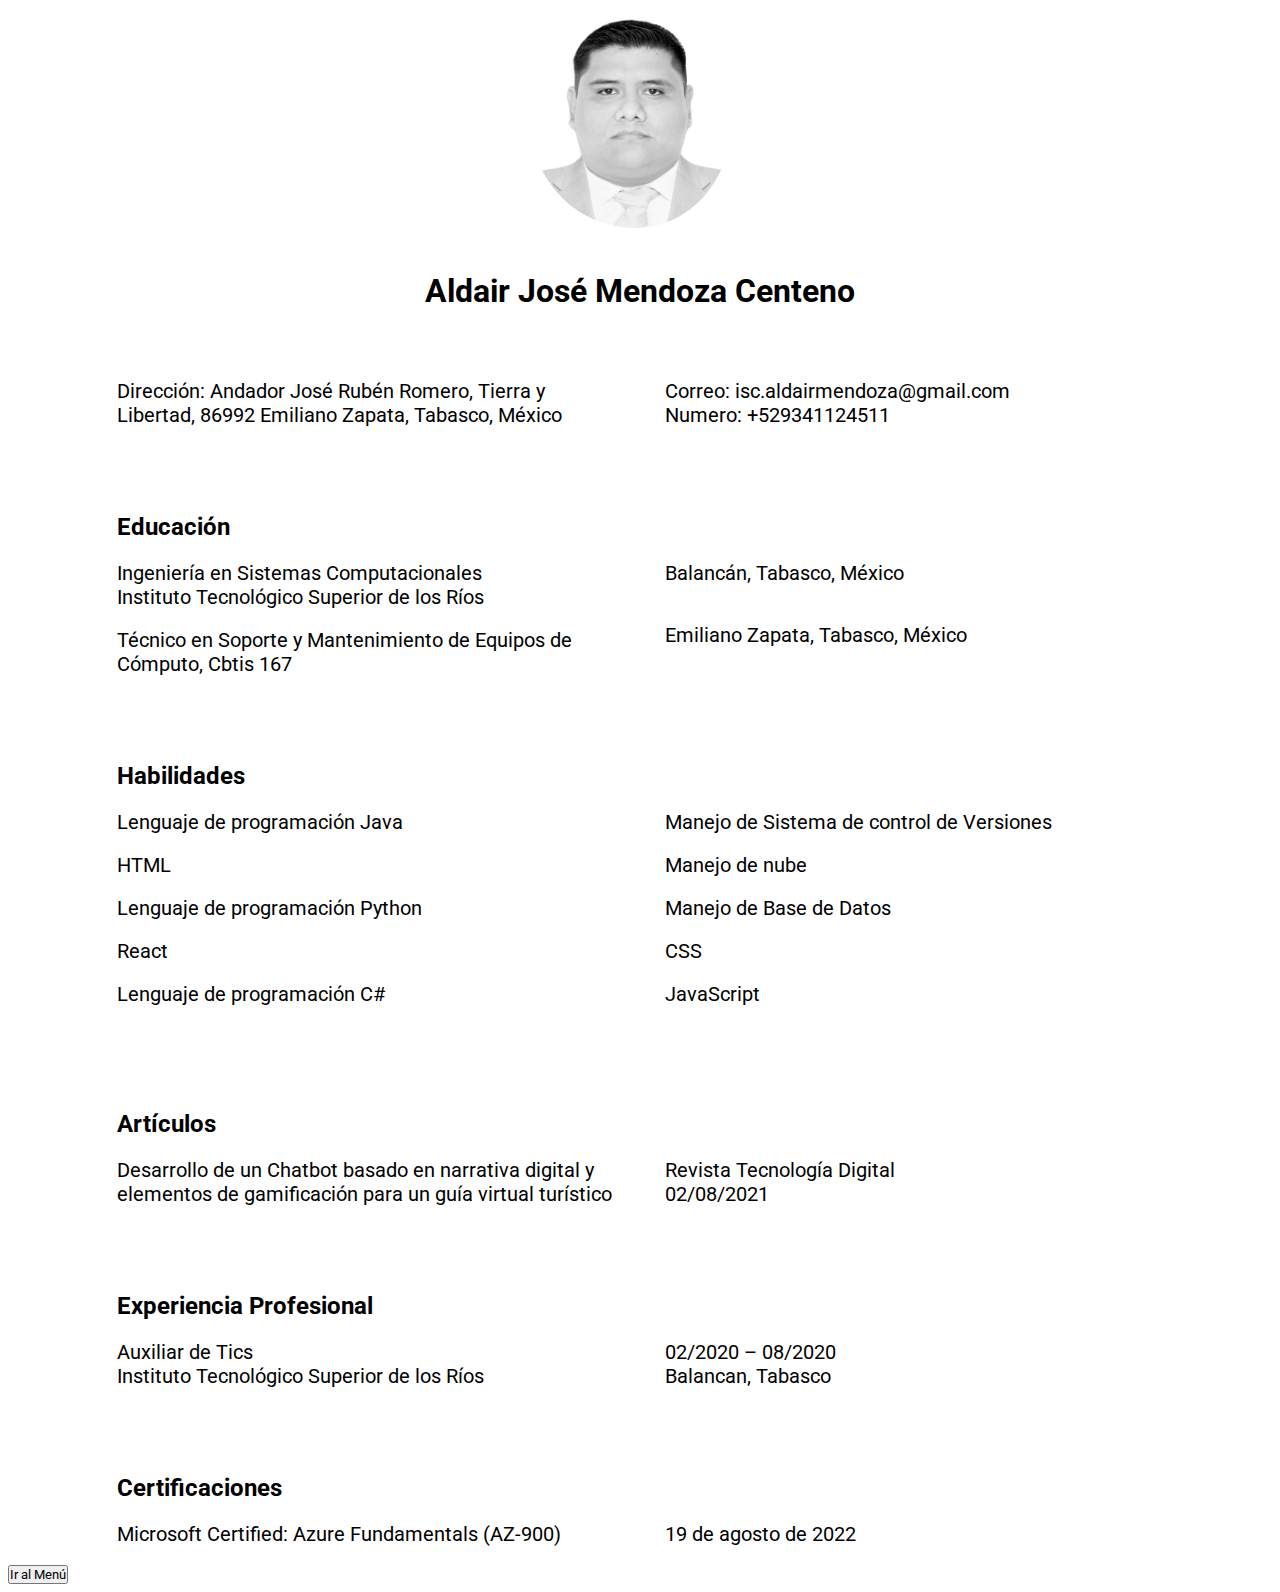
<file: pages/aldairCV.html>
<!DOCTYPE html>
<html lang="es">
<head>
    <meta charset="UTF-8">
    <meta http-equiv="X-UA-Compatible" content="IE=edge">
    <meta name="viewport" content="width=device-width, initial-scale=1.0">
    <link rel="stylesheet" href="../assets/css/styles.css">
    <link rel="preconnect" href="https://fonts.googleapis.com">
    <link rel="preconnect" href="https://fonts.gstatic.com" crossorigin>
    <link href="https://fonts.googleapis.com/css2?family=Roboto:ital@1&display=swap" rel="stylesheet">
    <title>Curriculum</title>
</head>
<body>
    <div class="img-c">
        <img src="../assets/img/025.png" class="img" width="200" height="220" alt="imagen">
    </div>
    <br>
    <h1 class="name">Aldair José Mendoza Centeno</h1>
    <br>
    <br>

    <div class="container">
        <div class="cont-contact">
            <div id="Contacto">
                <li class="text">Dirección: Andador José Rubén Romero, Tierra y Libertad, 86992 Emiliano Zapata, Tabasco, México </li>
                <li class="text">Correo: isc.aldairmendoza@gmail.com</li>
                <li class="text">Numero: +529341124511 </li>
            </div>
        </div>
        <br>
        <br>
        <br>
    
        <h2>Educación</h2>
        <div class="Educacion">
            <li class="text">Ingeniería en Sistemas Computacionales <br> Instituto Tecnológico Superior de los Ríos</li>
            <br>
            <li class="text">Técnico en Soporte y Mantenimiento de Equipos de Cómputo, Cbtis 167</li>
            <li class="text">
                Balancán, Tabasco, México <br>
            </li>
            <br>
            <br>
            <li class="text">Emiliano Zapata, Tabasco, México </li>
        </div>
        <br>
        <br>
        <br>
    
        <h2>Habilidades</h2>
        <div class="Habilidades">
            <li class="text">Lenguaje de programación Java</li>
            <br>
            <li class="text">HTML</li>
            <br>
            <li class="text">Lenguaje de programación Python</li>
            <br>
            <li class="text">React</li>
            <br>
            <li class="text">Lenguaje de programación C# </li>
            <br>
            <li class="text">Manejo de Sistema de control de Versiones </li>
            <br>
            <li class="text">Manejo de nube </li>
            <br>
            <li class="text">Manejo de Base de Datos </li>
            <br>
            <li class="text">CSS</li>
            <br>
            <li class="text">JavaScript</li>
        </div>
        <br>
        <br>
        <br>
    
        <h2>Artículos</h2>
        <div class="Articles">
            <li class="text">Desarrollo de un Chatbot basado en narrativa digital y elementos de gamificación para un guía virtual turístico 
            </li>
            <li class="text">Revista Tecnología Digital</li>
            <li class="text">02/08/2021 </li>
        </div>
        <br>
        <br>
        <br>
    
        <h2>Experiencia Profesional</h2>
        <div class="Exp-prof">
            <li class="text">Auxiliar de Tics <br>
            Instituto Tecnológico Superior de los Ríos </li>
            <li class="text">02/2020 – 08/2020 <br>
                Balancan, Tabasco </li>
    
        </div>
        <br>
        <br>
        <br>
    
        <h2>Certificaciones</h2>
        <div class="Cert">
            <li class="text">Microsoft Certified: Azure Fundamentals (AZ-900)</li>
            <li class="text">19 de agosto de 2022</li>
    
        </div>
    </div>
    <a href="../index.html">
        <button>Ir al Menú</button>
    </a>
</body>
</html>
</file>
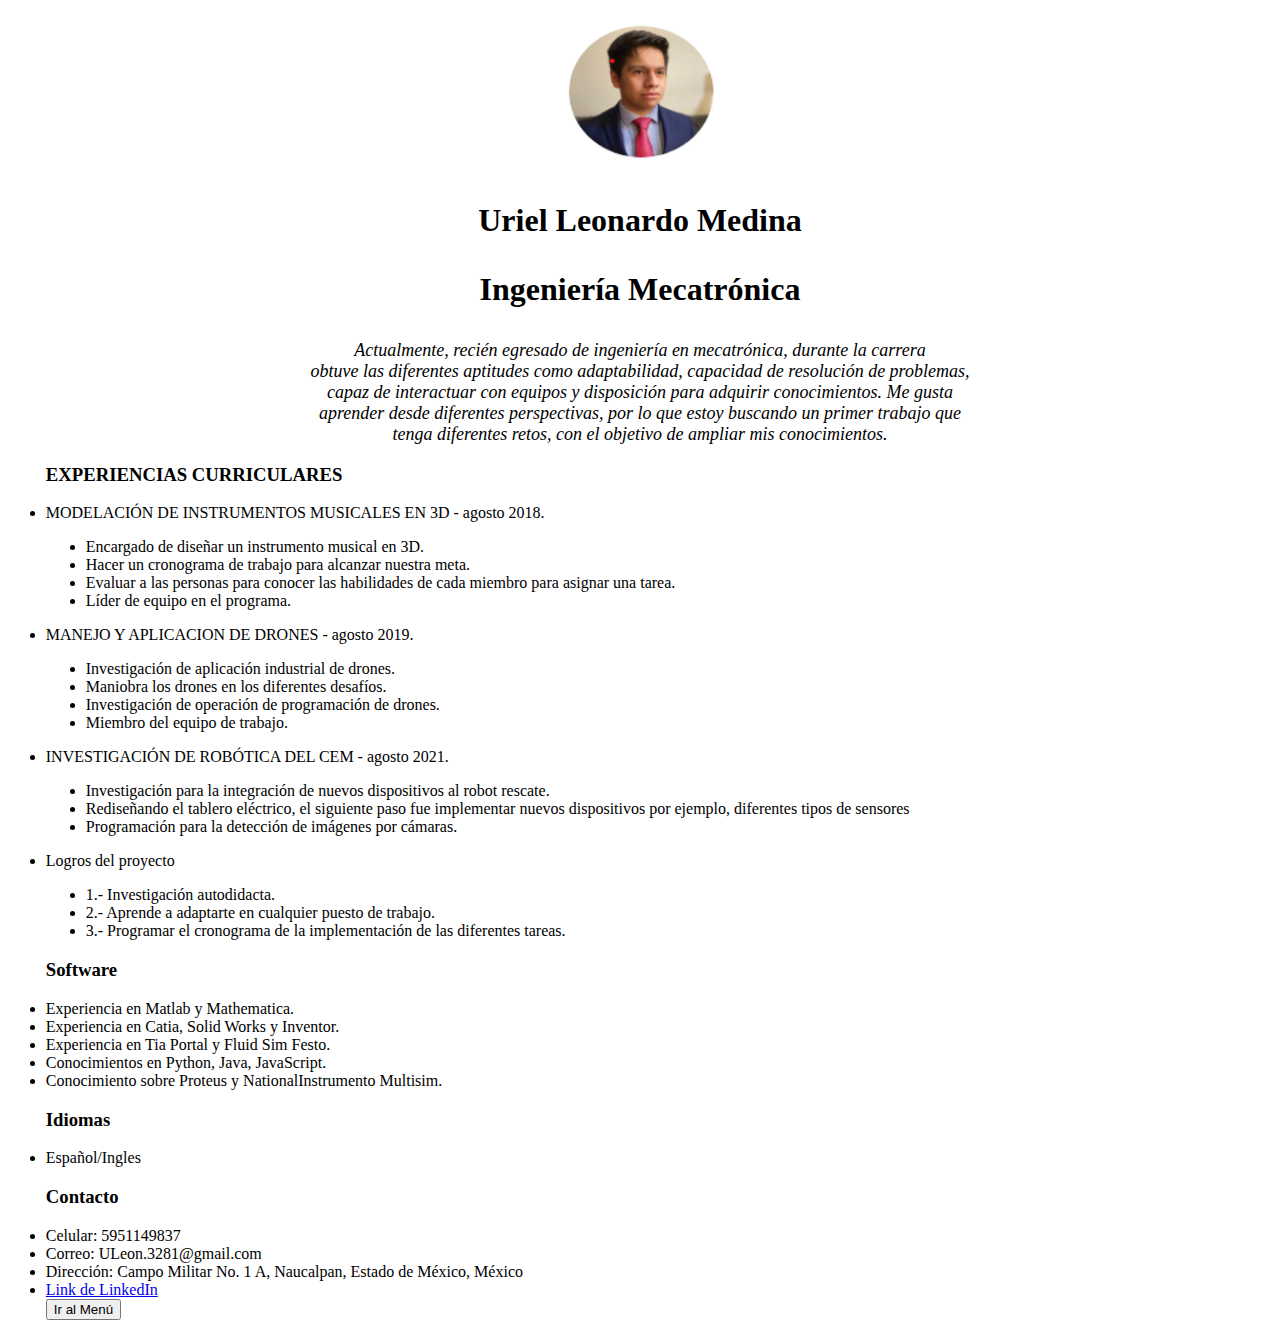
<file: pages/CV_UrielLM.html>
<!DOCTYPE html>
<html>
    <head>
        <title>CV INTEGRANTE 1</title>
        <link rel = "stylesheet" href="../assets/css/CV_style.css">
    </head>
    <body>
        <p id="columna">
        <img src="../assets/img/Foto_CV.png" width="200" height="150">
        <h1> <p id="columna"> Uriel Leonardo Medina</h1> 
        <h1> <p id="columna"> Ingeniería Mecatrónica</h1>
    <blockquote><p class="italic"> Actualmente, recién egresado de ingeniería en mecatrónica, durante la carrera<br>
        obtuve las diferentes aptitudes como adaptabilidad, capacidad de resolución de problemas,<br>
        capaz de interactuar con equipos y disposición para adquirir conocimientos. Me gusta <br>
        aprender desde diferentes perspectivas, por lo que estoy buscando un primer trabajo que <br> 
        tenga diferentes retos, con el objetivo de ampliar mis conocimientos. <br>
    </p>
    </blockquote>

    <div class="container">
        <div>
            <h3>EXPERIENCIAS CURRICULARES </h3>
            <p1> </p1>
        <div>
    
        <div>
            <li>MODELACIÓN DE INSTRUMENTOS MUSICALES EN 3D - agosto 2018.
                <ul>
                    <li>Encargado de diseñar un instrumento musical en 3D. </li>
                    <li>Hacer un cronograma de trabajo para alcanzar nuestra meta.</li>
                    <li>Evaluar a las personas para conocer las habilidades de cada miembro para asignar una tarea.</li>
                    <li>Líder de equipo en el programa. </li>
                </ul>
            </li>
            <li>MANEJO Y APLICACION DE DRONES - agosto 2019. 
                <ul>
                    <li>Investigación de aplicación industrial de drones.  </li>
                    <li>Maniobra los drones en los diferentes desafíos.</li>
                    <li>Investigación de operación de programación de drones.</li>
                    <li>Miembro del equipo de trabajo. </li>
                </ul>
            </li>
            <li>INVESTIGACIÓN DE ROBÓTICA DEL CEM - agosto 2021. 
                <ul>
                    <li>Investigación para la integración de nuevos dispositivos al robot rescate.  </li>
                    <li>Rediseñando el tablero eléctrico, el siguiente paso fue implementar nuevos dispositivos por ejemplo, diferentes tipos de sensores</li>
                    <li>Programación para la detección de imágenes por cámaras. </li>
                </ul>
            </li>
            <li>Logros del proyecto
                <ul>
                    <li>1.- Investigación autodidacta. </li>
                    <li>2.- Aprende a adaptarte en cualquier puesto de trabajo. </li>
                    <li>3.- Programar el cronograma de la implementación de las diferentes tareas.</li>
                </ul>
            </li>
        
        <div>    
    
        <div>
            <h3> Software </h3>
            <li>Experiencia en Matlab y Mathematica. 
            </li>
            <li>Experiencia en Catia, Solid Works y Inventor. 
            </li>
            <li>Experiencia en Tia Portal y Fluid Sim Festo. 
            </li>
            <li>Conocimientos en Python, Java, JavaScript. 
            </li>
            <li>Conocimiento sobre Proteus y NationalInstrumento Multisim. 
            </li>
        <div>
    
        <div>
            <h3> Idiomas </h3>
            <li>Español/Ingles
            </li>
        <div>
    
        <div>
            <h3> Contacto  </h3>
                <li>Celular: 5951149837  
                </li>
                <li>Correo: ULeon.3281@gmail.com  
                </li>
                <li>Dirección: Campo Militar No. 1 A, Naucalpan, Estado de México, México  
                </li>
                <li> <a href = "https://www.linkedin.com/in/uriel-leonardo-medina-283766198/"
                    target = "_blank">Link de LinkedIn</a>
            </li>
        <div>  
    </div>

    <a href="../index.html">
        <button>Ir al Menú</button>
    </a> 
</body>
        

</html>
</file>
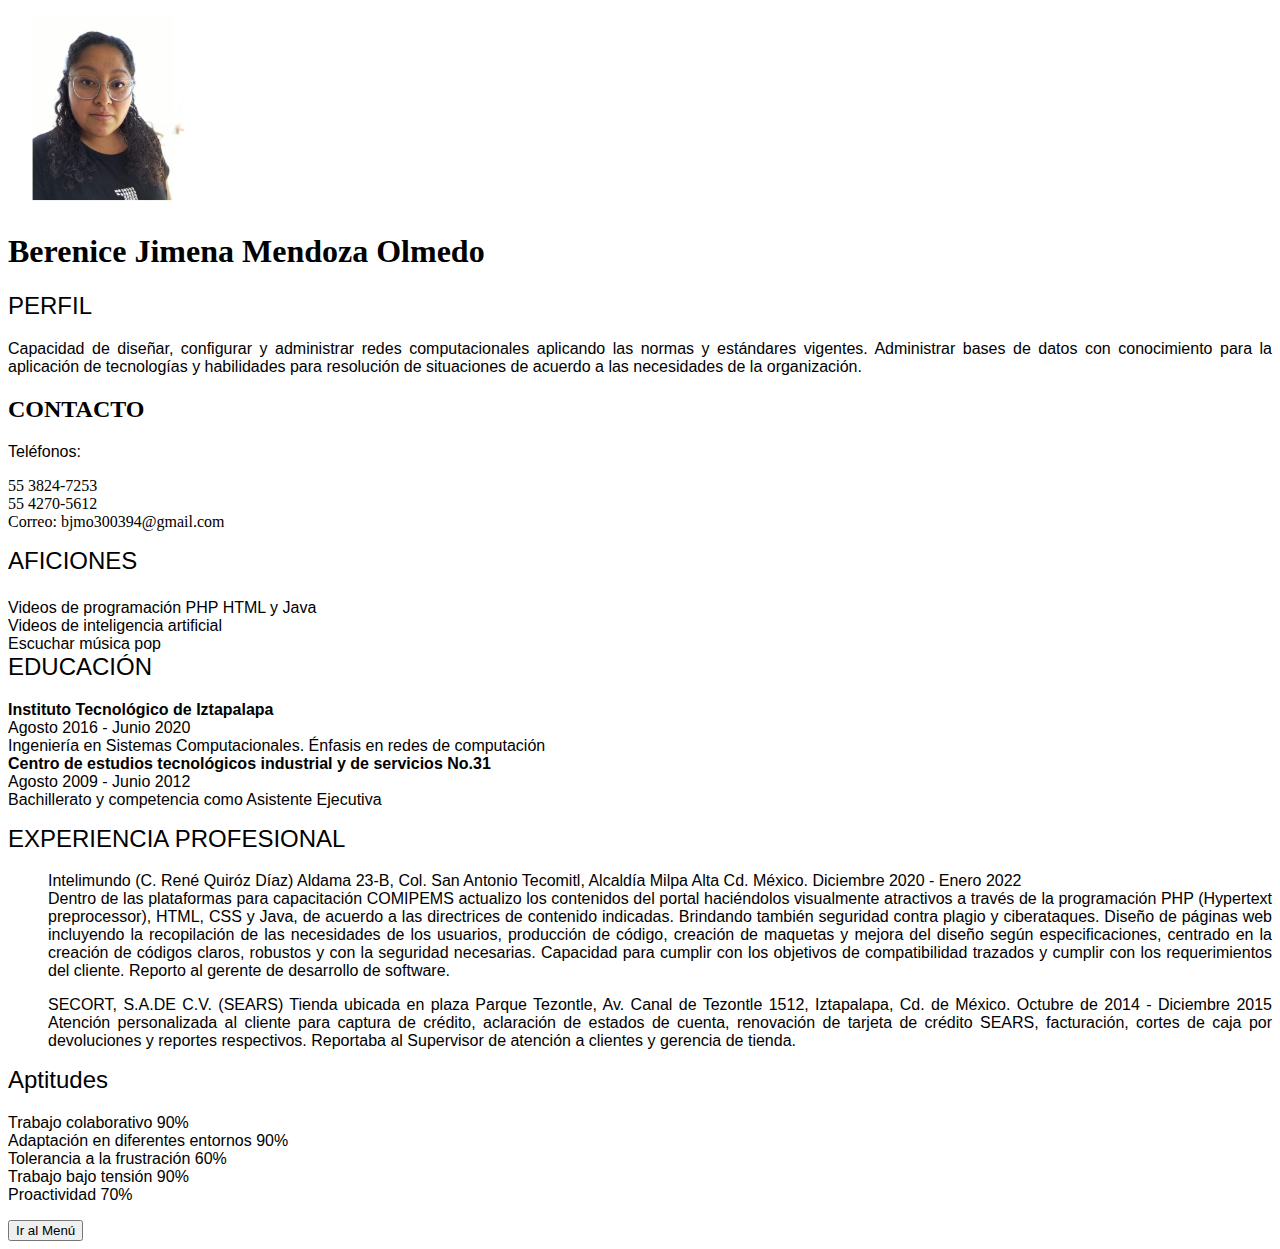
<file: pages/CVBERENICE.html>
<!DOCTYPE html>
<html lang="en">

<head>
    <meta charset="UTF-8">
    <meta http-equiv="X-UA-Compatible" content="IE=edge">
    <meta name="viewport" content="width=device-width, initial-scale=1.0">
    <link rel="stylesheet" href="../assets/css/cvbere.css">

    <title>Curriculum</title>
    
</head>

<body>
    <div>

        <img src="../assets/img/cvbere.jpg" alt=".." width="200px">

        <h1>Berenice Jimena Mendoza Olmedo</h1>


        <h2 class="titulos">PERFIL</h2>
        <p class="texto">
            Capacidad de diseñar, configurar y administrar redes computacionales aplicando las normas y estándares
            vigentes. Administrar bases de datos con conocimiento para la aplicación de tecnologías y habilidades para
            resolución de situaciones de acuerdo a las necesidades de la organización.
        </p>
        <h2>CONTACTO</h2>
        <p class="texto">

            Teléfonos:

        <div>55 3824-7253</div>

        <div> 55 4270-5612</div>
        <div> Correo: bjmo300394@gmail.com</div>

        </p>

        <h3 class="titulos">AFICIONES</h3>
        <div class="texto">
            <li>Videos de programación PHP HTML y Java </li>
            <li>Videos de inteligencia artificial</li>
            <li>Escuchar música pop</li>
        </div>

        
            <h2 class="titulos ">EDUCACIÓN</h2>
       

        <p>
            <li class="texto"> <strong class="texto">Instituto Tecnológico de Iztapalapa</strong>
                <div class="texto"> Agosto 2016 - Junio 2020</div>

                Ingeniería en Sistemas Computacionales. Énfasis en redes de computación
            </li>
            <li class="texto"> <strong class="texto">Centro de estudios tecnológicos industrial y de servicios
                    No.31
                </strong>
                <div class="texto">Agosto 2009 - Junio 2012 </div>
                Bachillerato y competencia como Asistente Ejecutiva
            </li>
        </p>
        <h2 class="titulos">EXPERIENCIA PROFESIONAL</h2>
        <ul class="texto">
            <div>
                <div class="texto2">
                    Intelimundo (C. René Quiróz Díaz)

                    Aldama 23-B, Col. San Antonio Tecomitl, Alcaldía Milpa Alta Cd. México.

                    Diciembre 2020 - Enero 2022
                </div>

                Dentro de las plataformas para capacitación COMIPEMS actualizo los contenidos del portal
                haciéndolos visualmente atractivos a través de la programación PHP (Hypertext preprocessor),
                HTML,
                CSS y
                Java, de acuerdo a las directrices de contenido indicadas. Brindando también seguridad contra
                plagio
                y
                ciberataques. Diseño de páginas web incluyendo la recopilación de las necesidades de los
                usuarios,
                producción de código, creación de maquetas y mejora del diseño según especificaciones, centrado
                en
                la
                creación de códigos claros, robustos y con la seguridad necesarias. Capacidad para cumplir con
                los
                objetivos de compatibilidad trazados y cumplir con los requerimientos del cliente. Reporto al
                gerente de
                desarrollo de software.
            </div>
        </ul>

        <ul class="texto">
            <div>

                SECORT, S.A.DE C.V. (SEARS)

                Tienda ubicada en plaza Parque Tezontle, Av. Canal de Tezontle 1512, Iztapalapa, Cd. de
                México.

                Octubre de 2014 - Diciembre 2015

                Atención personalizada al cliente para captura de crédito, aclaración de estados de cuenta,
                renovación
                de
                tarjeta de crédito SEARS, facturación, cortes de caja por devoluciones y reportes respectivos.

                Reportaba al Supervisor de atención a clientes y gerencia de tienda.
            </div>
        </ul>

        <h2 class="titulos">Aptitudes</h2>
        <p>
        <div class="texto">
            <li>Trabajo colaborativo 90% </li>
            <li> Adaptación en diferentes entornos 90% </li>
            <li> Tolerancia a la frustración 60% </li>
            <li> Trabajo bajo tensión 90% </li>
            <li> Proactividad 70% </li>
        </div>
        </p>
    </div>
    <a href="../index.html">
        <button>Ir al Menú</button>
    </a> 
</body>

</html>
</file>
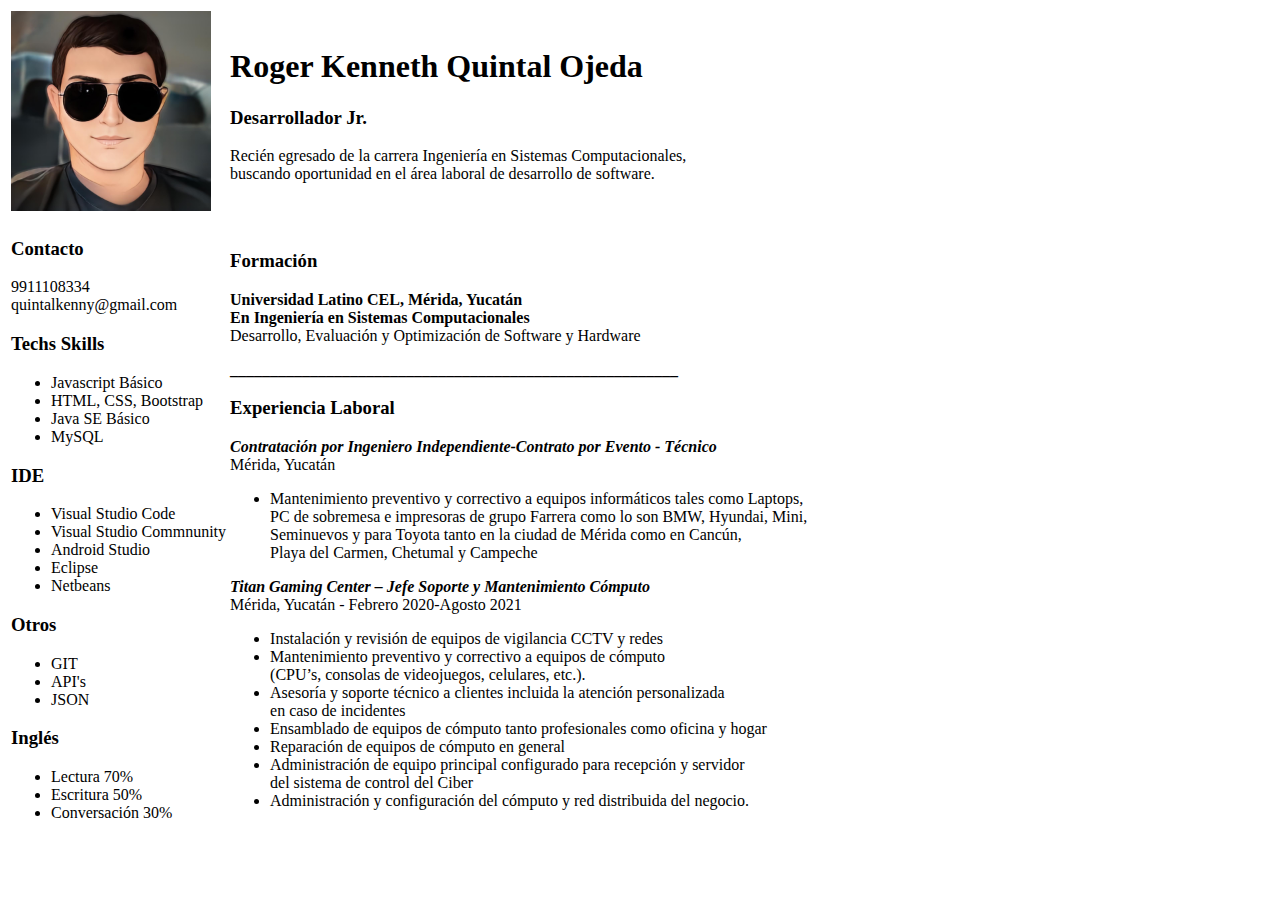
<file: pages/cvKenny.html>
<!DOCTYPE html>
<html lang="en">
<head>
    <meta charset="UTF-8">
    <meta http-equiv="X-UA-Compatible" content="IE=edge">
    <meta name="viewport" content="width=device-width, initial-scale=1.0">
    <title>CV - Roger Kenneth Quintal Ojeda</title>
</head>
<body>
    <table>
        <tr>
            <td>
                <img src="../assets/img/1642369709197.png" alt=".." width="200px">
            </td>

            <td>
                <h1>Roger Kenneth Quintal Ojeda</h1>
                <h3>Desarrollador Jr.</h3>

                <p>Recién egresado de la carrera Ingeniería en Sistemas Computacionales,<br> 
                    buscando oportunidad en el área laboral de desarrollo de software. </p>
            </td>
        </tr>

        <tr>
            <td>
                <h3>Contacto</h3>
                <p>9911108334 <br>
                quintalkenny@gmail.com</p>

                <h3>Techs Skills</h3>

                <ul>
                    <li>Javascript Básico</li>
                    <li>HTML, CSS, Bootstrap</li>
                    <li>Java SE Básico</li>
                    <li>MySQL</li>
                </ul>

                <h3>IDE</h3>

                <ul>
                    <li>Visual Studio Code</li>
                    <li>Visual Studio Commnunity</li>
                    <li>Android Studio</li>
                    <li>Eclipse</li>
                    <li>Netbeans</li>
                </ul>

                <h3>Otros</h3>

                <ul>
                    <li>GIT</li>
                    <li>API's</li>
                    <li>JSON</li>
                </ul>

                <h3>Inglés</h3>

                <ul>
                    <li>Lectura 70%</li>
                    <li>Escritura 50%</li>
                    <li>Conversación 30%</li>
                </ul>
            </td>

            <td>
                <h3>Formación</h3>
                    <p>
                    <span style="font-weight:bold">
                    Universidad Latino CEL, Mérida, Yucatán <br>
                    En Ingeniería en Sistemas Computacionales</span><br> 
                    Desarrollo, Evaluación y Optimización de Software y Hardware </p>

                    <span style="font-weight:bold;">________________________________________________________</span>

                    <h3>Experiencia Laboral</h3>

                    <p>
                        <span style="font-weight:bold;"><i>Contratación por Ingeniero Independiente-Contrato por 
                            Evento - Técnico </i></span> <br>
                        Mérida, Yucatán

                        <ul>
                            <li>Mantenimiento preventivo y correctivo a equipos informáticos tales como Laptops, <br>
                                PC de sobremesa e impresoras de grupo Farrera como lo son BMW, Hyundai, Mini, <br>
                                Seminuevos y para Toyota tanto en la ciudad de Mérida como en Cancún, <br>
                                Playa del Carmen, Chetumal y Campeche </li>
                        </ul>
                    </p>
                    <p>
                        <span style="font-weight:bold;"><i>Titan Gaming Center – Jefe Soporte y Mantenimiento Cómputo</i></span> <br>
                        Mérida, Yucatán - Febrero 2020-Agosto 2021      

                        <ul>
                            <li>Instalación y revisión de equipos de vigilancia CCTV y redes</li>
                            <li>Mantenimiento preventivo y correctivo a equipos de cómputo <br> 
                                (CPU’s, consolas de videojuegos, celulares, etc.). </li>
                            <li>Asesoría y soporte técnico a clientes incluida la atención personalizada <br> 
                                en caso de incidentes </li>
                            <li>Ensamblado de equipos de cómputo tanto profesionales como oficina y hogar</li>
                            <li>Reparación de equipos de cómputo en general</li>
                            <li>Administración de equipo principal configurado para recepción y servidor <br>
                                del sistema de control del Ciber </li>
                            <li>Administración y configuración del cómputo y red distribuida del negocio. </li>
                        </ul>
                    </p>
                
            </td>
        </tr>
    </table>





    
</body>
</html>
</file>
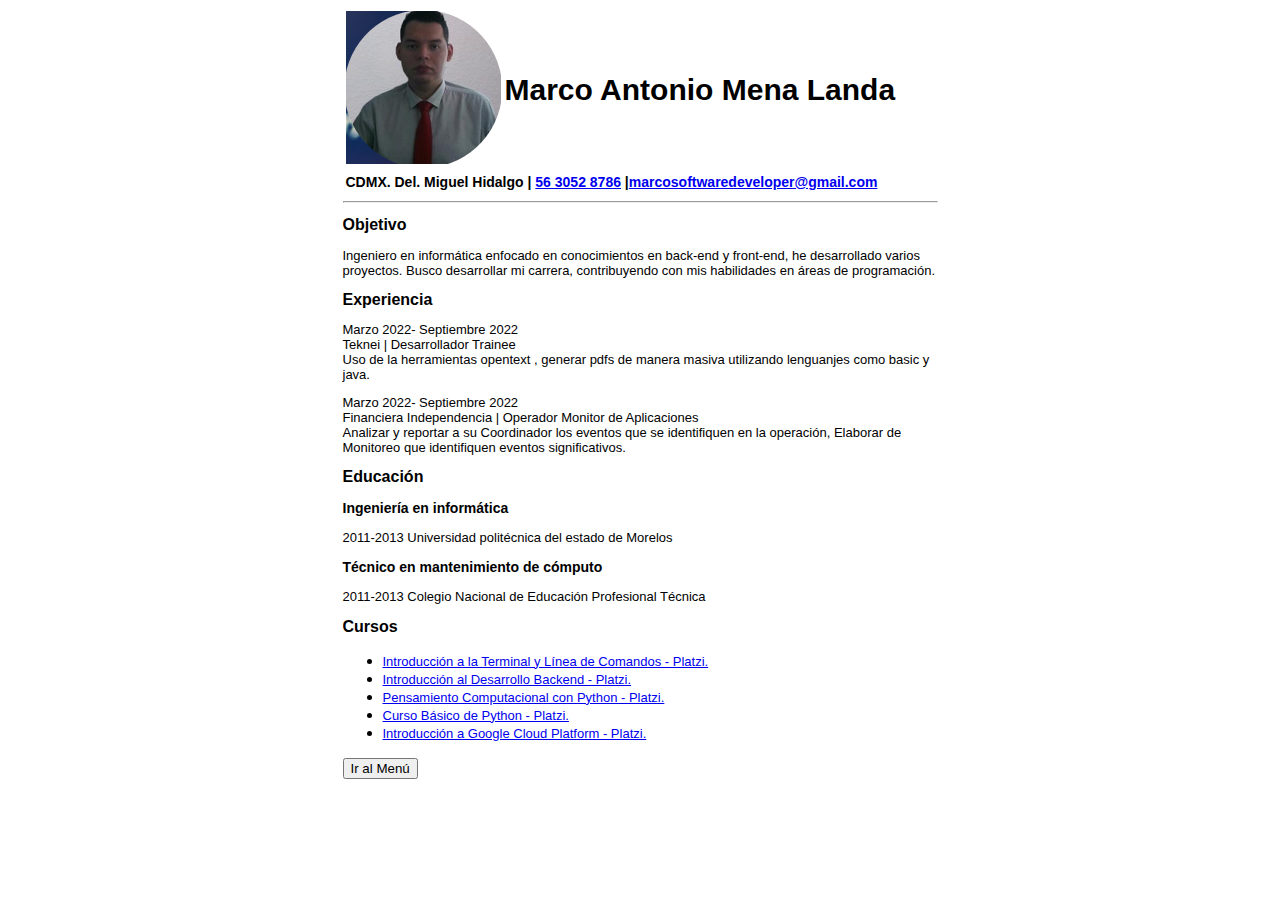
<file: pages/marcoCV.html>
<!DOCTYPE html>
<html>
<head><!--Nota el tamaño se muy pequeño todo -->
<title>CV</title><!-- meta para ser responsive-->
<meta name="viewport" content="width=device-width, initial-scale=1.0">
<link rel="stylesheet" href="../assets/css/estilos.css">

</head>
<body>
 <div id="caja">
    <div>
        <table>
            <tr>
                <th><img src="../assets/img/foto.png" alt="mypicture"></th>
                <th class="letrasNegrita">Marco Antonio Mena Landa</th>    
              </tr>
        </table>
    </div>
    <div>
        <table>
            <tr>
                <th class="subtitulo2">CDMX. Del. Miguel Hidalgo | <a href="tel:+56 3052 8786">56 3052 8786</a>  |<a href="mailto:marcosoftwaredeveloper@gmail.com">marcosoftwaredeveloper@gmail.com</a></th>    
              </tr>
        </table>
    </div>
</div>
    <hr>
    <div id="caja">

        <h2 class="subtitulo">Objetivo</h2>
        <p class="arial" > 
            Ingeniero en informática enfocado en conocimientos en back-end y front-end, he desarrollado varios proyectos. Busco desarrollar mi carrera, contribuyendo con mis habilidades en áreas de programación. 
        </p>
    </div>
    <div id="caja">
        <h2 class="subtitulo">Experiencia</h2>
        <p class="arial">
            Marzo 2022- Septiembre  2022 <br>

            Teknei | Desarrollador Trainee <br>

            Uso de la herramientas opentext , generar pdfs de manera masiva utilizando lenguanjes como basic y java. 
        </p>
        <p class="arial">
            Marzo 2022- Septiembre  2022 <br>

            Financiera Independencia | Operador Monitor de Aplicaciones <br>
            
            Analizar y reportar a su Coordinador los eventos que se identifiquen en la operación, Elaborar de Monitoreo que identifiquen eventos significativos. 

        </p>
    </div>
    <div id="caja">
        <h2 class="subtitulo">Educación</h2>
        <div>
           <h3 class="escuelas">Ingeniería en informática </h3> 
           <p class="arial">
             2011-2013 Universidad politécnica del estado de Morelos 
           </p>
           <h3 class="escuelas">Técnico en mantenimiento de cómputo</h3>
           <p class="arial">
             2011-2013 Colegio Nacional de Educación Profesional Técnica 
           </p>
        </div>
    </div>
    <div id="caja">
        <h2 class="subtitulo">Cursos</h2>
        <div>
            <ul>
            
                <li><a class="arial" href="https://platzi.com/p/fenixm14ml/curso/2292-terminal/diploma/detalle/" target="_blank">Introducción a la Terminal y Línea de Comandos - Platzi.</a></li>

                <li><a class="arial" href="https://platzi.com/p/fenixm14ml/curso/2508-introduccion-backend/diploma/detalle/" target="_blank">Introducción al Desarrollo Backend - Platzi.</a></li>

                <li><a  class="arial" href="https://platzi.com/p/fenixm14ml/curso/1764-python-cs/diploma/detalle/" target="_blank">Pensamiento Computacional con Python - Platzi.</a></li>

                <li><a  class="arial" href="https://platzi.com/p/fenixm14ml/curso/1937-python-basico/diploma/detalle/" target="_blank"> Curso Básico de Python - Platzi.</a></li>

               <li><a  class="arial" href="https://platzi.com/p/fenixm14ml/curso/2468-almacenamiento-gcp/diploma/detalle/" target="_blank">Introducción a Google Cloud Platform - Platzi. </a></li>
            </ul>  
        </div>

    </div>
    <a href="../index.html">
        <button>Ir al Menú</button>
    </a>
</body>
</html>
</file>
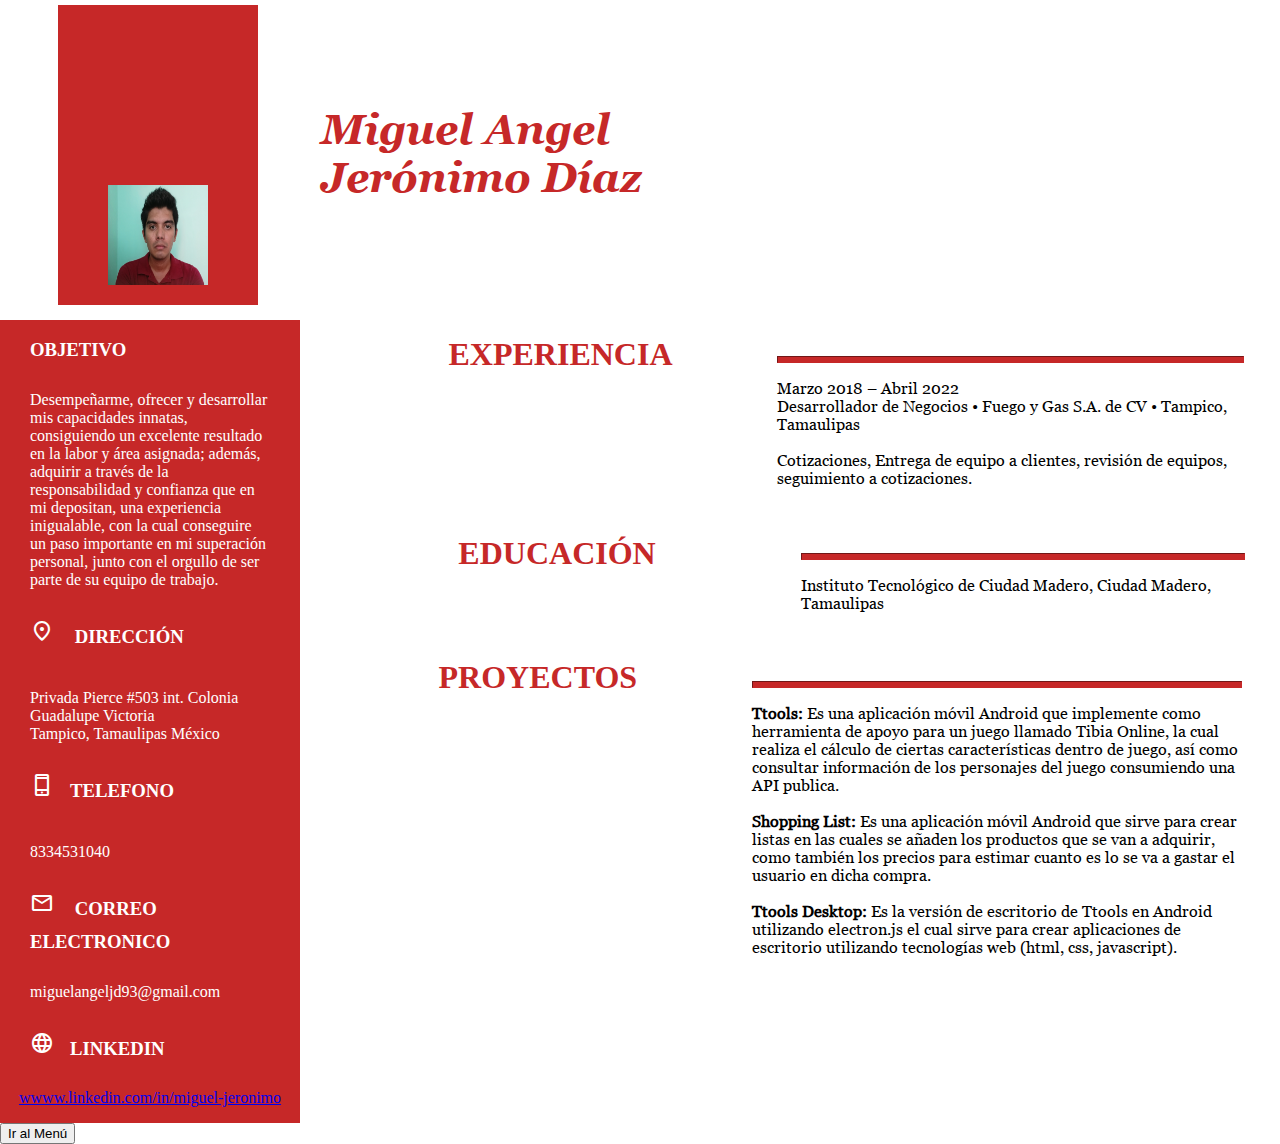
<file: pages/miguelangeljeronimo.html>
<!DOCTYPE html>
        <html lang="en">
        <head>
            <meta charset="UTF-8">
            <meta http-equiv="X-UA-Compatible" content="IE=edge">
            <meta name="viewport" content="width=device-width, initial-scale=1.0">
            <link rel="stylesheet" href="../assets/css/miguelstyle.css">
            <link rel="stylesheet" href="../assets/css/miguel.css">
            <link rel="stylesheet" href="https://fonts.googleapis.com/css2?family=Material+Symbols+Outlined:opsz,wght,FILL,GRAD@20..48,100..700,0..1,-50..200" />
            <title>Miguel Angel Jerónimo Díaz</title>
        </head>
        <body>
        <div class="contenedor">
                <div class="contenedor-imagen">
                    <img class="imagen" src="../assets/img/IMG_20221025_114138.jpg" width="100px" height="100px" alt="">
                </div>
                <div class="background-contenedores">
                    <h1 class="titulos"><strong>Miguel Angel<br>Jerónimo Díaz</strong></h1>
                </div>
            </div>
            <div class="contenedor-experiencia">
                <h1 class="titulo">EXPERIENCIA</h1>
                <div class="hr">
                    <hr>
                    <p class="datos">Marzo  2018 – Abril 2022 <br>
    
                        Desarrollador de Negocios • Fuego y Gas S.A. de CV • Tampico, Tamaulipas <br><br>
                        
                        Cotizaciones, Entrega de equipo a clientes, revisión de equipos, seguimiento a cotizaciones. </p>
                </div>
            </div>
            <div class="contenedor-experiencia">
                <h1 class="titulo">EDUCACIÓN</h1>
                <div class="hr">
                    <hr>
                    <p class="datos">Instituto Tecnológico de Ciudad Madero, Ciudad Madero, Tamaulipas </p>
                </div>
            </div>
            <div class="contenedor-experiencia">
                <h1 class="titulo">PROYECTOS</h1>
                <div class="hr2">
                    <hr>
                    <p class="datos"><strong>Ttools:</strong> Es una aplicación móvil Android que implemente como herramienta de apoyo para un juego llamado Tibia Online,
                         la cual realiza el cálculo de ciertas características dentro de juego,
                         así como consultar información de los personajes del juego consumiendo una API publica. 
                            <br><br>
                         <strong>Shopping List:</strong> Es una aplicación móvil Android que sirve para crear listas en las cuales se añaden los 
                         productos que se van a adquirir, como también los precios para estimar cuanto es lo se va a 
                         gastar el usuario en dicha compra. 
                        <br><br>
                        <strong>Ttools Desktop:</strong> Es la versión de escritorio de Ttools en Android utilizando electron.js
                        el cual sirve para crear aplicaciones de escritorio 
                        utilizando tecnologías web (html, css, javascript). </p>
                </div>
            </div>
        
            <div class="contenedor-informacion">
                <div class="informacion-personal">
                    <h3 class="titulo-info-personal">OBJETIVO</h3>
                    <p class="parrafo-descripcion">Desempeñarme, ofrecer y desarrollar mis capacidades innatas, 
                    consiguiendo un excelente resultado en la labor y área asignada;
                    además, adquirir a través de la responsabilidad y confianza que en mi depositan, una experiencia inigualable,
                    con la cual conseguire un paso importante en mi superación personal,
                    junto con el orgullo de ser parte de su equipo de trabajo.
                    </p>
                    <h3 class="titulo-info-personal">
                        <span class="material-symbols-outlined">location_on</span>
                        DIRECCIÓN</h3>
                    <p class="parrafo-descripcion">
                        Privada Pierce #503 int. Colonia Guadalupe Victoria <br>Tampico, Tamaulipas México</p>
                    <h3 class="titulo-info-personal">
                        <span class="material-symbols-outlined">phone_iphone</span>TELEFONO</h3>
                    <p class="parrafo-descripcion">8334531040</p>
                    <h3 class="titulo-info-personal">
                        <span class="material-symbols-outlined">
                            mail
                            </span>
                    CORREO ELECTRONICO</h3>
                    <p class="parrafo-descripcion">miguelangeljd93@gmail.com</p>
                    <h3 class="titulo-info-personal">
                        <span class="material-symbols-outlined">
                            language
                            </span>LINKEDIN</h3>
                    <p><a href="wwww.linkedin.com/in/miguel-jeronimo">wwww.linkedin.com/in/miguel-jeronimo</a></p>
                </div>
            </div>
            <a href="../index.html">
                <button>Ir al Menú</button>
            </a>
        </body>
        </html>
</file>
<file: assets/css/styles.css>
*{
    font-family: 'Roboto', sans-serif;
    padding: 0%;
    
}

.container{
    justify-content: center;
    padding: 1vh;
    margin-left: 100px;
    margin-right: 100px;
}

.text{
    font-size: 20px;
}

.img-c, img{
    text-align: center;
    border-radius:150px;
    padding-right: 1vh;

}

.name{
    text-align: center;
}

.cont-contact{
    column-count: 2;
    column-gap: 50px;
    column-rule: none;
    list-style: none;
    column-span: all;
    margin-bottom: 1vh;
}

.Educacion{
    column-count: 2;
    column-gap: 50px;
    column-rule: none;
    list-style: none;
    margin-bottom: 1vh;
}

.Habilidades{
    column-count: 2;
    column-gap: 50px;
    column-rule: none;
    list-style: none;
    margin-bottom: 1vh;
}

.Articles{
    column-count: 2;
    column-gap: 50px;
    column-rule: none;
    list-style: none;
    margin-bottom: 1vh;
}

.Exp-prof{
    column-count: 2;
    column-gap: 50px;
    column-rule: none;
    list-style: none;
    margin-bottom: 1vh;
}

.Cert{
    column-count: 2;
    column-gap: 50px;
    column-rule: none;
    list-style: none;
    margin-bottom: 1vh;
}
</file>
<file: assets/css/CV_style.css>
p.italic {
    font-style: italic;
    text-align: center;
    font-size: 18px;
  }
#columna {
    text-align: center;
   } 
.container{
    padding-left: 1cm;
  }
</file>
<file: assets/css/cvbere.css>
.texto {
    font-family: Arial, Helvetica, sans-serif;
    text-align: justify;
    font-size: medium;
    margin-top:auto;
}

.titulos {
    font-family: Arial, Helvetica, sans-serif;
    font-size: x-large;
    font-weight: lighter;
    font-weight: 100;
    margin-top:auto;

}

.texto2 {
    margin-top: auto;
    text-align: left;
   
}
</file>
<file: assets/css/estilos.css>
th.letrasNegrita{

    font-weight: bold;
    font-size: 30px;

}

.subtitulo{
    font-weight: bold;
    font-size: 16px;
}

.subtitulo2{
    font-weight: bold;
    font-size: 14px;
}
.arial{
    font-size: 13px;
}

.escuelas{

    font-size: 14px;
}
body{

    font-family: Arial;
    height: 842px; 
    width: 595px; /* to centre page on screen*/ 
    margin-left: auto;
     margin-right: auto;


}
</file>
<file: assets/css/miguelstyle.css>
/* #### Generated By: http://www.cufonfonts.com #### */

    @font-face {
    font-family: 'Georgia Regular';
    font-style: normal;
    font-weight: normal;
    src: local('Georgia Regular'), url('fonts/georgia.woff') format('woff');
    }
    

    @font-face {
    font-family: 'Georgia Italic';
    font-style: normal;
    font-weight: normal;
    src: local('Georgia Italic'), url('fonts/georgiai.woff') format('woff');
    }
    

    @font-face {
    font-family: 'Georgia Bold';
    font-style: normal;
    font-weight: normal;
    src: local('Georgia Bold'), url('fonts/georgiab.woff') format('woff');
    }
    

    @font-face {
    font-family: 'Georgia Bold Italic';
    font-style: normal;
    font-weight: normal;
    src: local('Georgia Bold Italic'), url('fonts/georgiaz.woff') format('woff');
    }
</file>
<file: assets/css/miguel.css>
body{
        margin: 0%;
    }
    /**Titulos**/
    .titulos{
        font-family:'Georgia Bold Italic';
        font-weight:normal;
        font-size:42px;
        margin-top: 100px;
        margin-left: 50px;
    }

    .titulo-info-personal{
        text-align: left;
        margin-left: 10%;
        color: white;
    }
    /**imagenes**/
    .contenedor-imagen{
        grid-auto-rows: 50px;
        height: 300px;
        width: 200px;
        margin-left: 20%;
        text-align: center;
        background-color: #c62828;
    }
    .imagen{
    margin-top: 180px;
    }

    .background-contenedores{
        color: #c62828;   
    }
    /**css grid**/
    .contenedor{
    display: grid;
    grid-template-columns: auto auto auto;
    width: 60%;
    /**background-color: #2196F3;**/
    padding: 5px;  
    }
    .contenedor-informacion{
        display: grid;
        grid-template-columns: auto 200px 1fr;
    
        /**background-color: #2196F3;**/
        padding-top: 10px;  
    }

    .informacion-personal{
        grid-column: 1;
        grid-row: 2;
        width: 300px;
        text-align: center;
        background-color: #c62828;
    }

    .contenedor-experiencia{
        float: right;
        display: grid;
        width: 70%;
        grid-template-columns: auto auto auto;
        /**background-color: #2196F3;**/
        padding: 5px; 
    }

    .titulo{
        text-align: right;
        margin-left: 30%;
        margin-right: 30%;
        width: auto;
        color: #c62828; 
    }

    .hr{
        margin-top: 5%;
        margin-left: 25%;
        text-align: center;
        grid-column: 2 / 4;
        grid-row: 1 / 3;
        width:70%;
    }
    .hr2{
        margin-top: 5%;
        margin-left: 25%;
        margin-right: 10%;
        text-align: center;
        grid-column: 2 / 4;
        grid-row: 1 / 3;
        width:70%;}
    hr{
        height: 5px;
        width: 100%;
        border-color: #c62828;
        background-color: #c62828;;
    }

    .datos{
        text-align: left;
        font-family: Georgia Regular;
    }
    /**Parrafos**/
    .parrafo-descripcion{
        margin: 10%;
        color: white;
        text-align: left;
    }

    span{
        width: 40px;
        height: 40px;
    }
</file>
